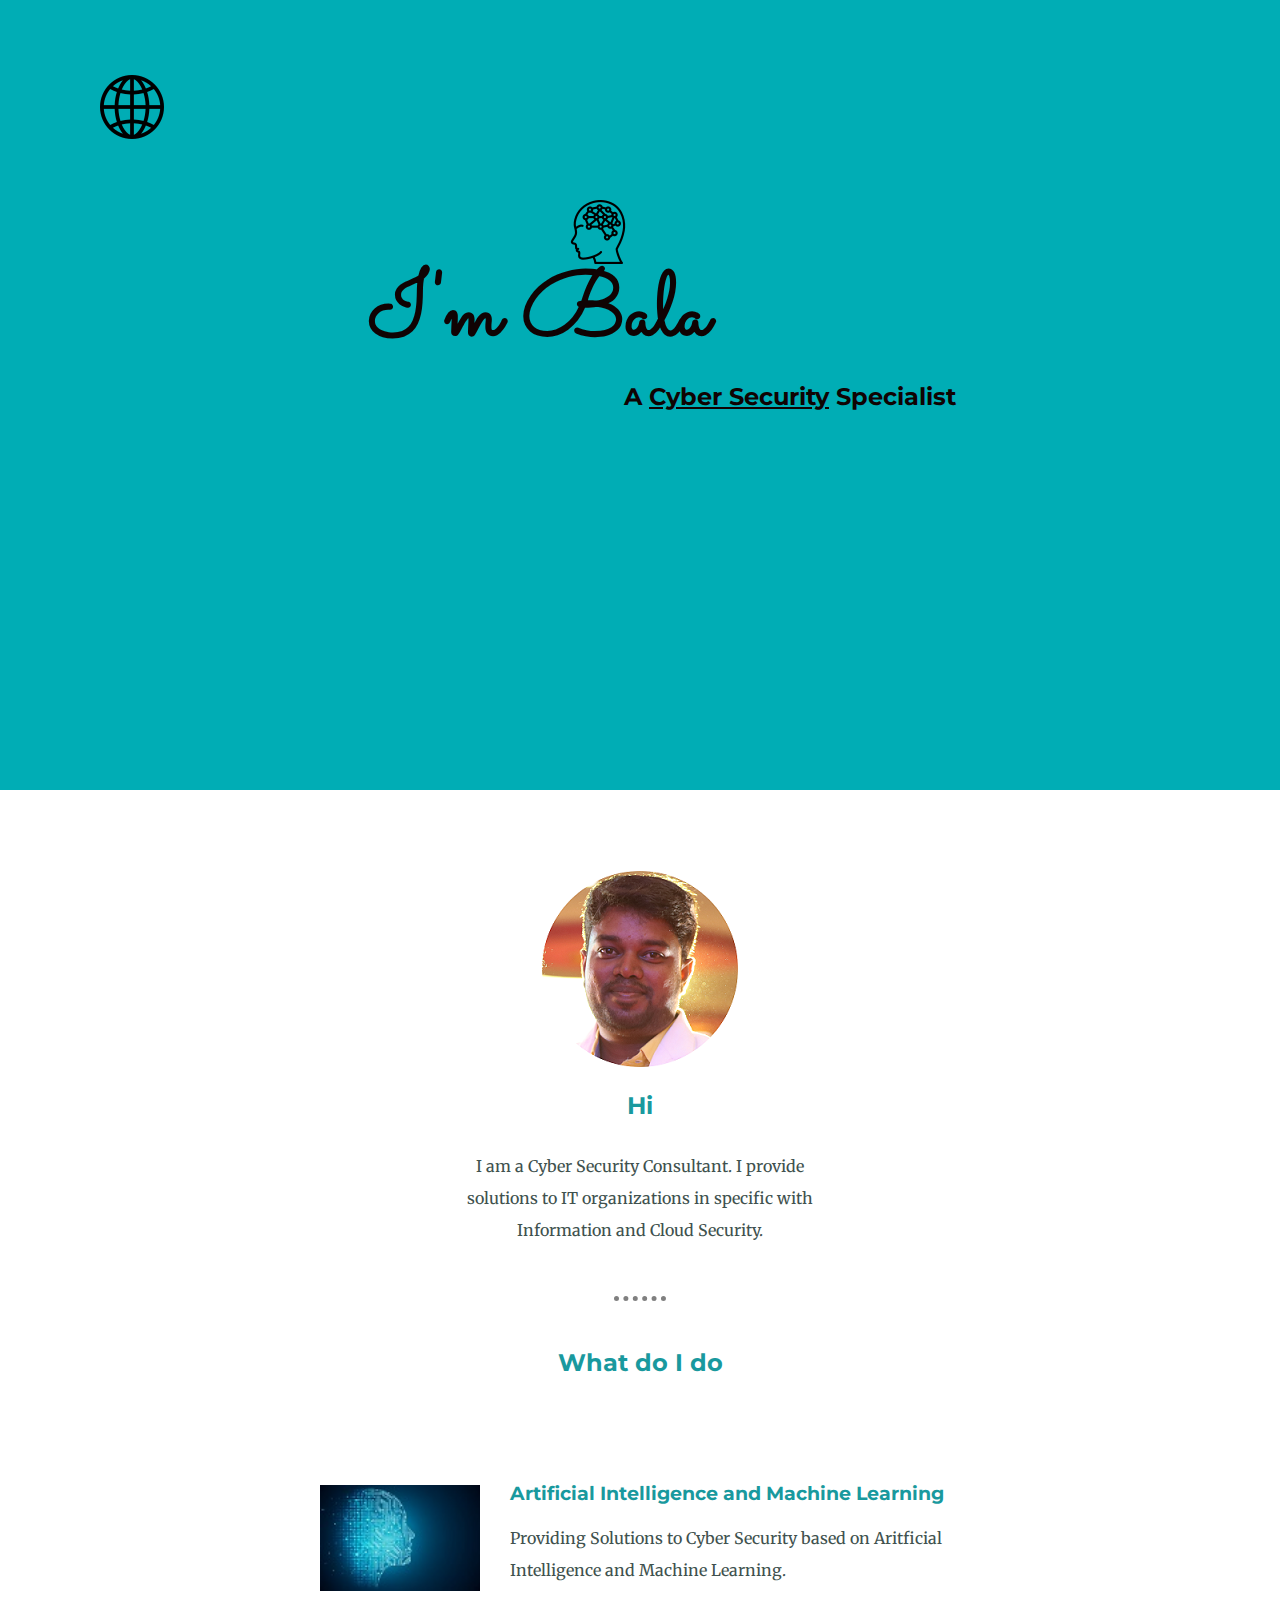
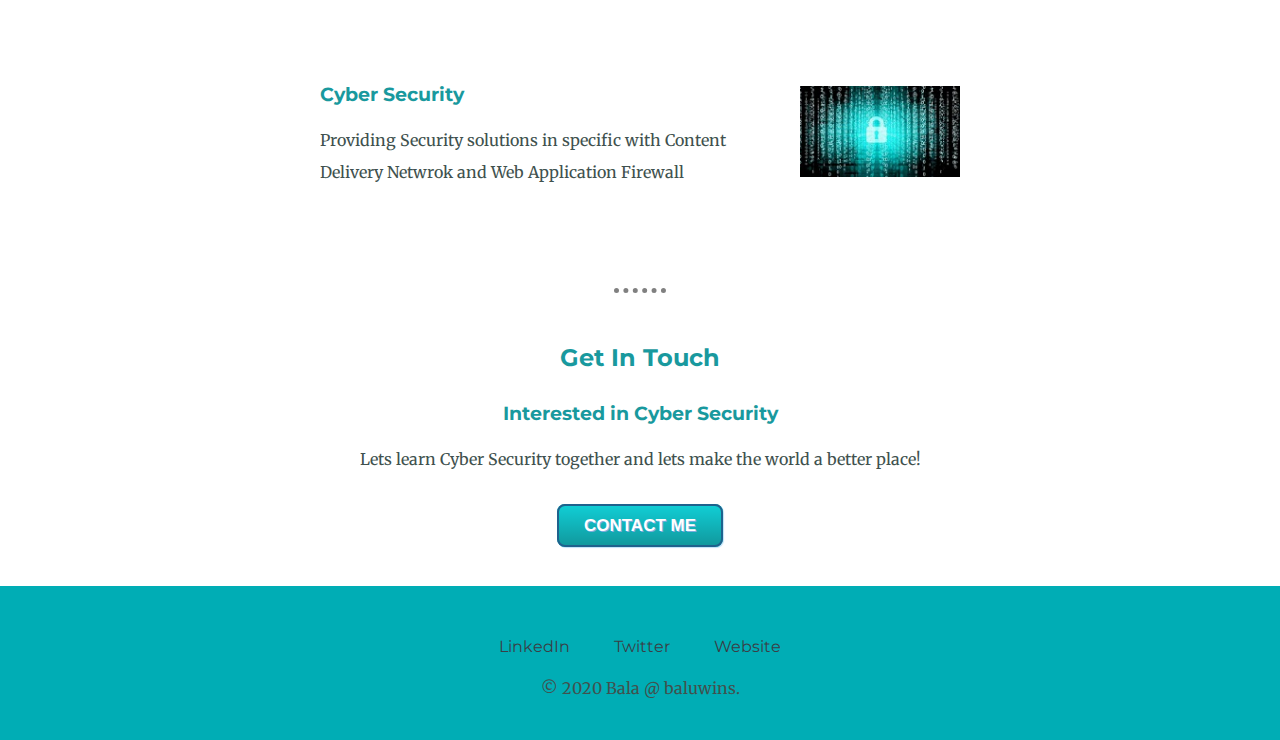
<file: index.html>
<!DOCTYPE html>
<html lang="en" dir="ltr">

<head>
  <meta charset="utf-8">
  <title>Balu's WebSite</title>
  <link rel="stylesheet" href="css/styles.css">
  <link rel="icon" href="Images/favicon.ico">
  <link href="https://fonts.googleapis.com/css2?family=Merriweather:wght@300&family=Montserrat:wght@200&family=Sacramento&display=swap" rel="stylesheet">
</head>

<body>
  <div class="top-container">
    <img class="top-image" src="Images/brain9.png" alt="brain9">
    <img class="globe" src="Images/globe.png" alt="globe">
    <h1>I'm Bala</h1>
    <h2 class="pro2">A <span class="pro">Cyber Security</span> Specialist</h2>
  	   <div class="middle-container">
      <div class="profile">
        <img src="Images/Balucircle.png" alt="BaluCircle">
        <h2>Hi</h2>
        <p class="intro">I am a Cyber Security Consultant. I provide solutions to IT organizations in specific with Information and Cloud Security.</p>
      </div>
      <hr>
      <div class="skills">
        <h2>What do I do</h2>
        <div class="skill-row">
          <img class="AI-img" src="Images/AI.jpg" alt="AI">
          <h3>Artificial Intelligence and Machine Learning</h3>
          <p>Providing Solutions to Cyber Security based on Aritficial Intelligence and Machine Learning.</p>
        </div>
        <div class="skill-row">
          <img class="Cyber-img" src="Images/Cyber.jpg" alt="cyber">
          <h3>Cyber Security</h3>
          <p>Providing Security solutions in specific with Content Delivery Netwrok and Web Application Firewall</p>
        </div>
      </div>
      <hr>
      <div class="contact-me">
        <h2>Get In Touch</h2>
        <h3>Interested in Cyber Security</h3>
        <p class="contact-Message">Lets learn Cyber Security together and lets make the world a better place!</p>
        <a class="btn" href="mailto:name@email.com">CONTACT ME</a>
      </div>
    </div>

    <div class="bottom-container">
      <a class="footer-link" href="https://linkedin.com/in/baluwins/">LinkedIn</a>
      <a class="footer-link" href="https://twitter.com/">Twitter</a>
      <a class="footer-link" href="https://www.appbrewery.co/">Website</a>
      <p>© 2020 Bala @ baluwins.</p>
    </div>
</body>

</html>

<!-- <br>
<body >
  <a href="My CV.html">My CV</a>
  <a href="hobbies.html">My Hobbies</a>
  <a href="Contact Me.html">Contact Details</a>
</body>
<br>
<br>
<br>

<body>
  <img class="Broccoli" src="https://emojipedia-us.s3.dualstack.us-west-1.amazonaws.com/thumbs/120/apple/237/broccoli_1f966.png" alt="Broccoli">
</body>

</html> -->
</file>
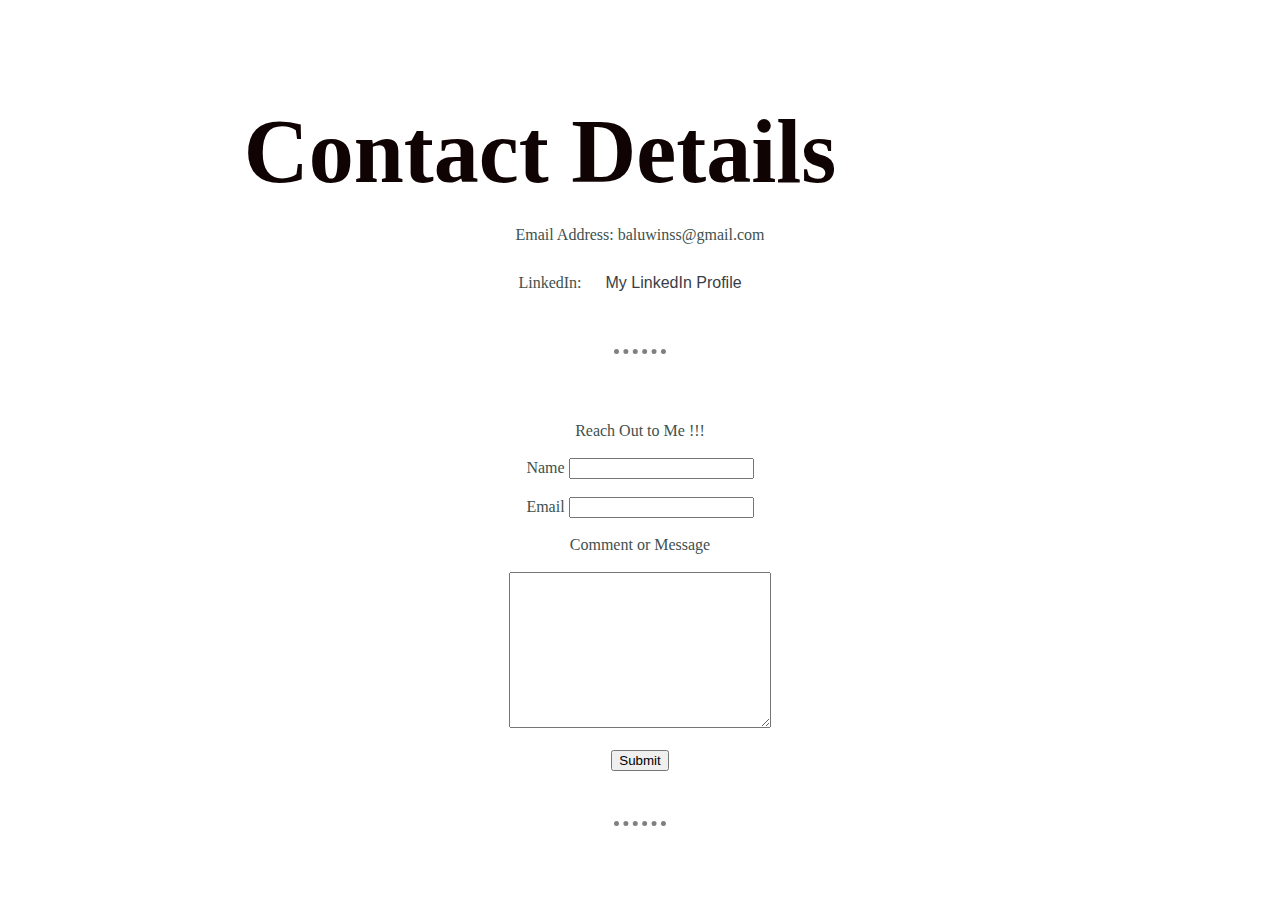
<file: Contact Me.html>
<!DOCTYPE html>
<html lang="en" dir="ltr">

<head>
  <meta charset="utf-8">
  <title>Contact Me</title>
  <link rel="stylesheet" href="css/styles.css">
</head>

<body>
  <h1>Contact Details</h1>
  <p>Email Address: baluwinss@gmail.com</p>
  <p>LinkedIn: <a href="linkedin.com/in/baluwins">My LinkedIn Profile</a></p>
  <hr><br>
  <form class="" action="mailto:baluwins@gmail.com" method="post" enctype="text/plain">
    <label>Reach Out to Me !!!</label><br><br>
    <label>Name</label>
    <input type="text" name="yourName" value=""><br><br>
    <label>Email</label>
    <input type="email" name="yourEmail" value=""><br><br>
    <label>Comment or Message</label><br><br>
    <textarea name="yourMessage" rows="10" cols="30"></textarea><br><br>
    <input type="Submit" name="">
    <hr><br>
  </form>
</body>

</html>
</file>
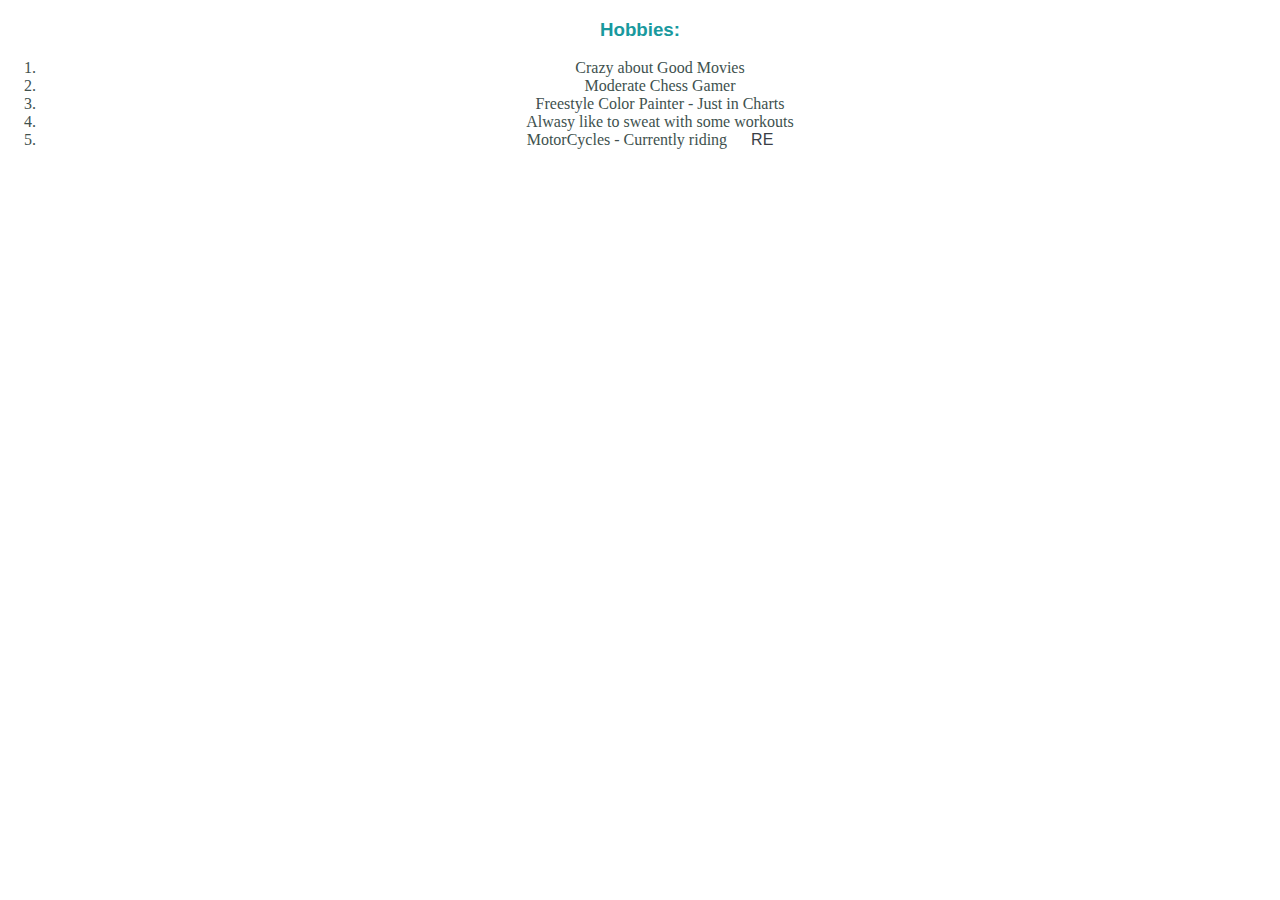
<file: hobbies.html>
<!DOCTYPE html>
<html lang="en" dir="ltr">
  <head>
    <meta charset="utf-8">
    <title>My Hobbies</title>
    <link rel="stylesheet" href="css/styles.css">
  </head>
  <body>
    <h3>Hobbies:</h3>
    <ol>
      <li>Crazy about Good Movies</li>
      <li>Moderate Chess Gamer</li>
      <li>Freestyle Color Painter - Just in Charts</li>
      <li>Alwasy like to sweat with some workouts</li>
      <li>MotorCycles - Currently riding <a href="https://www.royalenfield.com/in/en/motorcycles/thunderbird-models/thunderbird-350/">RE</a></li>
      </ol>

  </body>
</html>
</file>
<file: css/styles.css>
body {
  /*background-color: #eeeeee;*/
}

/*
h1 {
  color: #66BFBF;
}
*/
/*
h3 {
  color: #66BFBF;
}
*/



/*
img {
  background-color: red;
}
*/

/************* CLASS SELECTORS****************/

.Broccoli {
  background-color: red;
}

.Broccoli:hover{
  background-color: gold;
}

/*********************** New Page for CSS.html ***********************/

body {
  color: #40514E;
  margin: 0;
  text-align: center;
  font-family: 'Merriweather', serif;
}

h1 {
  color: #100303;
  font-size: 5.625rem;
  margin: 100px auto 0 auto;
  font-family: 'Sacramento', cursive;
  padding-right: 200px;
}

h2 {
  color: #19999E;
  font-family: 'Montserrat', sans-serif;
  padding-bottom: 10px;
  }

h3{
  color: #19999E;
  font-family: 'Montserrat', sans-serif;
}

p {
  line-height: 2;
}

hr {
  border-style: none;
  border-top-style: dotted;
  border-color: grey;
  border-width: 5px;
  width: 4%;
  margin: 50px auto;
}

a {
  color: #393e46;
  font-family: 'Montserrat', sans-serif;
  margin: 10px 20px;
  text-decoration: none;
}

a:hover {
  color: #393e46;
}

.top-container {
  background-color: #00adb5;
  height: 640px;
  position: relative;
  padding-top: 150px;
}


.middle-container {
  /*Space between the 2 info eg:hello & myskills*/
  margin-top: 450px;

}

.bottom-container {
  background-color: #00adb5;
  margin-top: 50px;
  padding: 50px 0 20px;

}

.skill-row {
  width: 50%;
  margin: 100px auto 100px auto;
  text-align: left;

}

.pro {
  text-decoration: underline;
  color: #100303;
}

.pro2 {
  color: #100303;
  margin-top: 0;
  padding-left: 300px;
}


.intro {
  width: 30%;
  margin: auto;
}

.contact-Message {

  /*margin: 40px 40px;*/
  margin-bottom: 40px;
}

.copyright {
  color: #EAF6F6;
  font-size: 0.75rem;
  padding: 20px 0;
}

.profile {
  /*margin-top: 20%*/
}



.skills {
  line-height: 1;
}


  .top-image {
    position: absolute;
    right:650px;
    top: 200px
}

.globe {
  position: absolute;
  left:100px;
  top: 75px;
}

.bottom-image {
  position: absolute;
  left: 100px;
  top: 100px;
}

.AI-img {
  width: 25%;
  float: left;
  margin-right: 30px;
}

.Cyber-img {
  width: 25%;
  float:right;
  margin-left: 30px;
}

.btn {
  font-family: arial;
  font-weight: bold;
  color: #FFFFFF !important;
  font-size: 17px;
  text-shadow: 1px 1px 0px #7CACDE;
  box-shadow: 1px 1px 1px #BEE2F9;
  padding: 10px 25px;
  -moz-border-radius: 8px;
  -webkit-border-radius: 8px;
  border-radius: 8px;
  border: 2px solid #1F628D;
  background: #63B8EE;
  background: linear-gradient(top,  #11CDD4,  #11999E);
  background: -ms-linear-gradient(top,  #11CDD4,  #11999E);
  background: -webkit-gradient(linear, left top, left bottom, from(#11CDD4), to(#11999E));
  background: -moz-linear-gradient(top,  #11CDD4,  #11999E);
}
.btn:hover {
  color: #14396A !important;
  background: #899BCF;
  background: linear-gradient(top,  #30E3CB,  #2BC4AD);
  background: -ms-linear-gradient(top,  #30E3CB,  #2BC4AD);
  background: -webkit-gradient(linear, left top, left bottom, from(#30E3CB), to(#2BC4AD));
  background: -moz-linear-gradient(top,  #30E3CB,  #2BC4AD);
}
</file>
